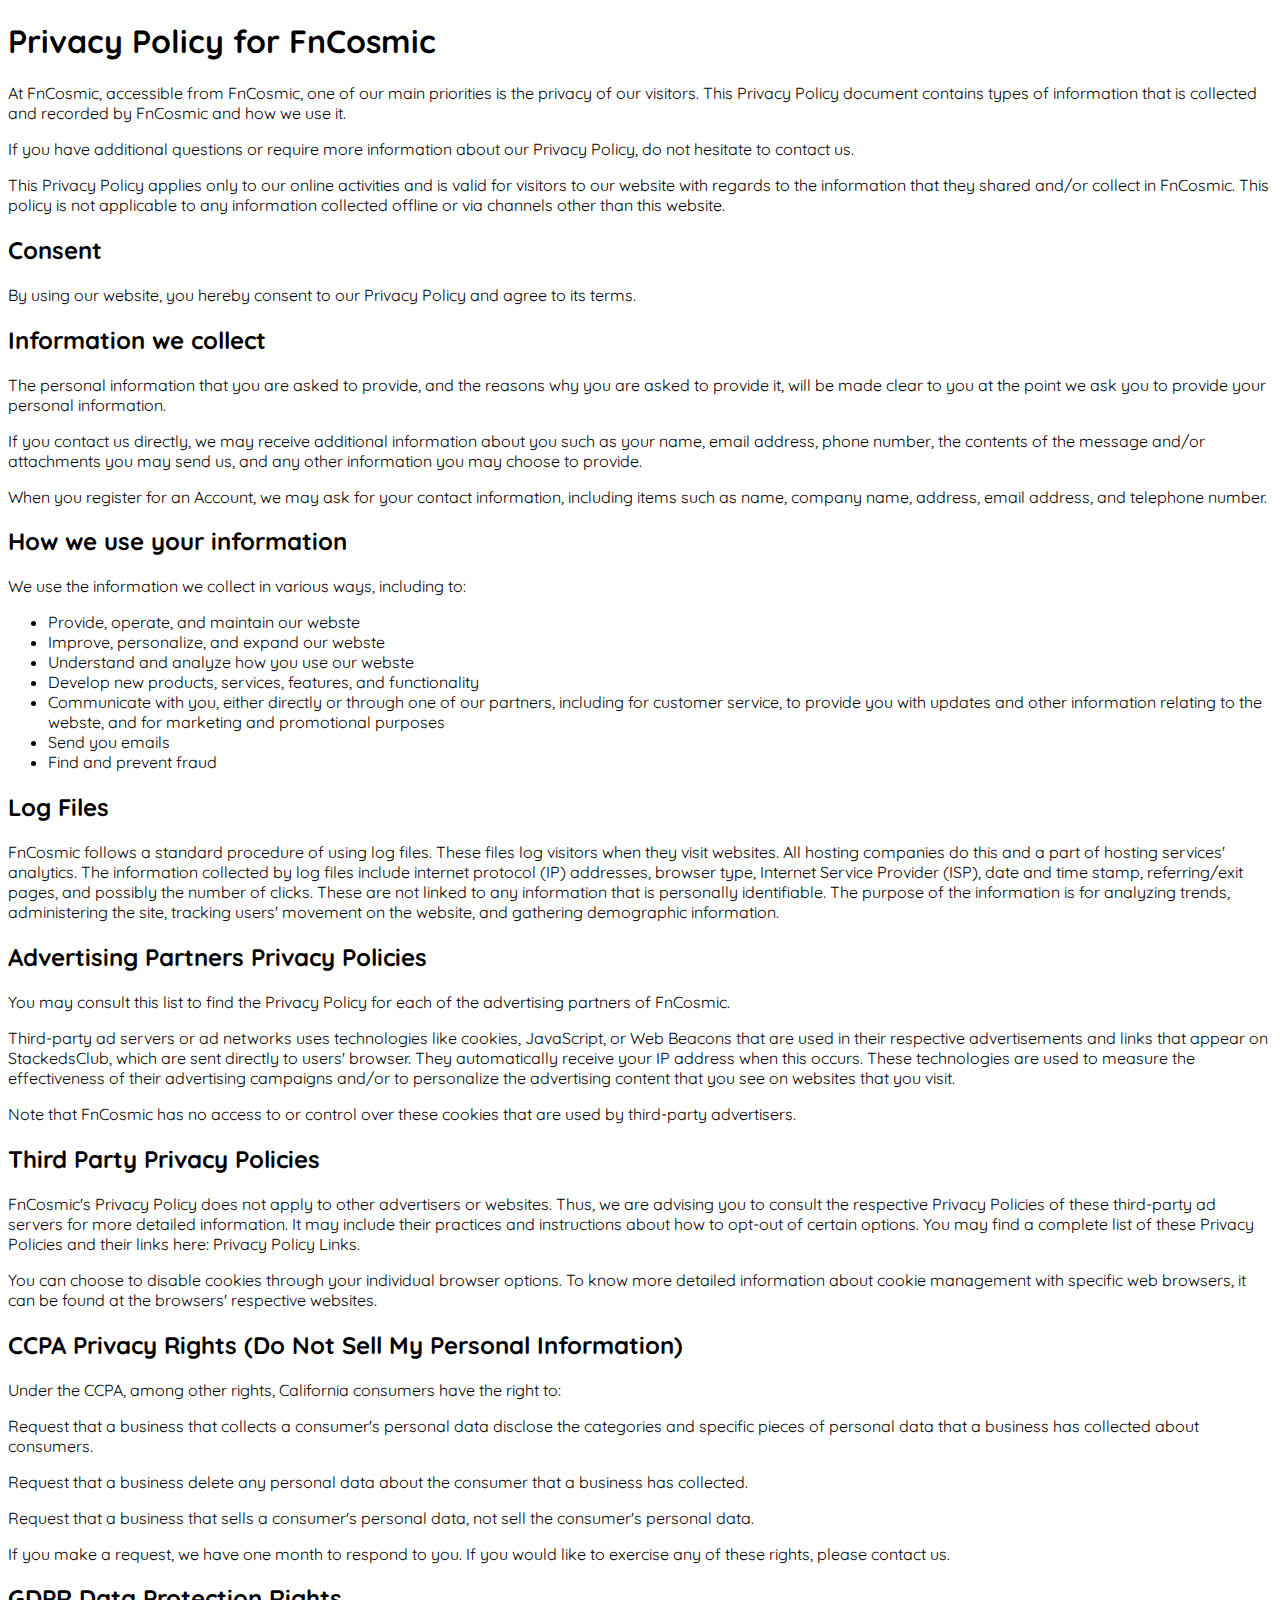
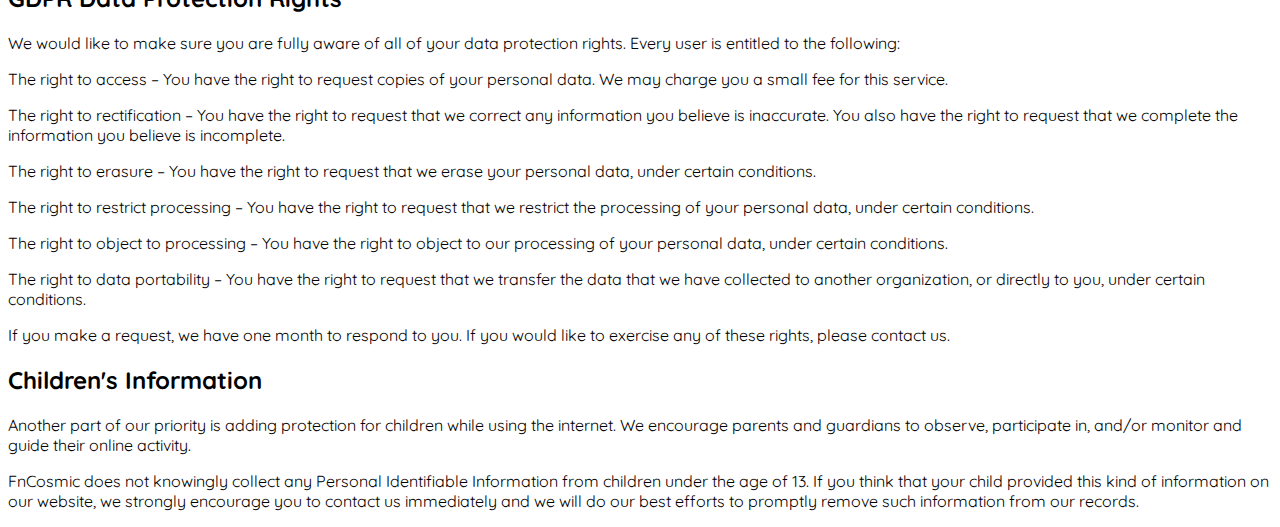
<file: pp.html>
<!DOCTYPE html>

<head>
    <meta charset="UTF-8">
    <meta name="viewport" content="width=device-width, initial-scale=1.0">
    <meta http-equiv="X-UA-Compatible" content="ie=edge">
    <title>FnCosmic</title>
    <meta name="author" content="Sh3lo">
    <link rel="icon" href="logo2.html" type="image/png">
    <link href="https://fonts.googleapis.com/css2?family=Quicksand:wght@300;400;500;600;700&amp;display=swap" rel="stylesheet">
</head>
<body style="font-family: Quicksand, sans-serif;">
    <h1>Privacy Policy for FnCosmic</h1>

    <p>At FnCosmic, accessible from FnCosmic, one of our main priorities is the privacy of our visitors. This Privacy Policy document contains types of information that is collected and recorded by FnCosmic and how we use it.</p>

    <p>If you have additional questions or require more information about our Privacy Policy, do not hesitate to contact us.</p>

    <p>This Privacy Policy applies only to our online activities and is valid for visitors to our website with regards to the information that they shared and/or collect in FnCosmic. This policy is not applicable to any information collected offline or via channels other than this website.</p>

    <h2>Consent</h2>

    <p>By using our website, you hereby consent to our Privacy Policy and agree to its terms.</p>

    <h2>Information we collect</h2>

    <p>The personal information that you are asked to provide, and the reasons why you are asked to provide it, will be made clear to you at the point we ask you to provide your personal information.</p>
    <p>If you contact us directly, we may receive additional information about you such as your name, email address, phone number, the contents of the message and/or attachments you may send us, and any other information you may choose to provide.</p>
    <p>When you register for an Account, we may ask for your contact information, including items such as name, company name, address, email address, and telephone number.</p>

    <h2>How we use your information</h2>

    <p>We use the information we collect in various ways, including to:</p>

    <ul>
    <li>Provide, operate, and maintain our webste</li>
    <li>Improve, personalize, and expand our webste</li>
    <li>Understand and analyze how you use our webste</li>
    <li>Develop new products, services, features, and functionality</li>
    <li>Communicate with you, either directly or through one of our partners, including for customer service, to provide you with updates and other information relating to the webste, and for marketing and promotional purposes</li>
    <li>Send you emails</li>
    <li>Find and prevent fraud</li>
    </ul>

    <h2>Log Files</h2>

    <p>FnCosmic follows a standard procedure of using log files. These files log visitors when they visit websites. All hosting companies do this and a part of hosting services' analytics. The information collected by log files include internet protocol (IP) addresses, browser type, Internet Service Provider (ISP), date and time stamp, referring/exit pages, and possibly the number of clicks. These are not linked to any information that is personally identifiable. The purpose of the information is for analyzing trends, administering the site, tracking users' movement on the website, and gathering demographic information. </p>




    <h2>Advertising Partners Privacy Policies</h2>

    <P>You may consult this list to find the Privacy Policy for each of the advertising partners of FnCosmic.</p>

    <p>Third-party ad servers or ad networks uses technologies like cookies, JavaScript, or Web Beacons that are used in their respective advertisements and links that appear on StackedsClub, which are sent directly to users' browser. They automatically receive your IP address when this occurs. These technologies are used to measure the effectiveness of their advertising campaigns and/or to personalize the advertising content that you see on websites that you visit.</p>

    <p>Note that FnCosmic has no access to or control over these cookies that are used by third-party advertisers.</p>

    <h2>Third Party Privacy Policies</h2>

    <p>FnCosmic's Privacy Policy does not apply to other advertisers or websites. Thus, we are advising you to consult the respective Privacy Policies of these third-party ad servers for more detailed information. It may include their practices and instructions about how to opt-out of certain options. You may find a complete list of these Privacy Policies and their links here: Privacy Policy Links.</p>

    <p>You can choose to disable cookies through your individual browser options. To know more detailed information about cookie management with specific web browsers, it can be found at the browsers' respective websites.</p>

    <h2>CCPA Privacy Rights (Do Not Sell My Personal Information)</h2>

    <p>Under the CCPA, among other rights, California consumers have the right to:</p>
    <p>Request that a business that collects a consumer's personal data disclose the categories and specific pieces of personal data that a business has collected about consumers.</p>
    <p>Request that a business delete any personal data about the consumer that a business has collected.</p>
    <p>Request that a business that sells a consumer's personal data, not sell the consumer's personal data.</p>
    <p>If you make a request, we have one month to respond to you. If you would like to exercise any of these rights, please contact us.</p>

    <h2>GDPR Data Protection Rights</h2>

    <p>We would like to make sure you are fully aware of all of your data protection rights. Every user is entitled to the following:</p>
    <p>The right to access – You have the right to request copies of your personal data. We may charge you a small fee for this service.</p>
    <p>The right to rectification – You have the right to request that we correct any information you believe is inaccurate. You also have the right to request that we complete the information you believe is incomplete.</p>
    <p>The right to erasure – You have the right to request that we erase your personal data, under certain conditions.</p>
    <p>The right to restrict processing – You have the right to request that we restrict the processing of your personal data, under certain conditions.</p>
    <p>The right to object to processing – You have the right to object to our processing of your personal data, under certain conditions.</p>
    <p>The right to data portability – You have the right to request that we transfer the data that we have collected to another organization, or directly to you, under certain conditions.</p>
    <p>If you make a request, we have one month to respond to you. If you would like to exercise any of these rights, please contact us.</p>

    <h2>Children's Information</h2>

    <p>Another part of our priority is adding protection for children while using the internet. We encourage parents and guardians to observe, participate in, and/or monitor and guide their online activity.</p>

    <p>FnCosmic does not knowingly collect any Personal Identifiable Information from children under the age of 13. If you think that your child provided this kind of information on our website, we strongly encourage you to contact us immediately and we will do our best efforts to promptly remove such information from our records.</p>
</body>
</file>
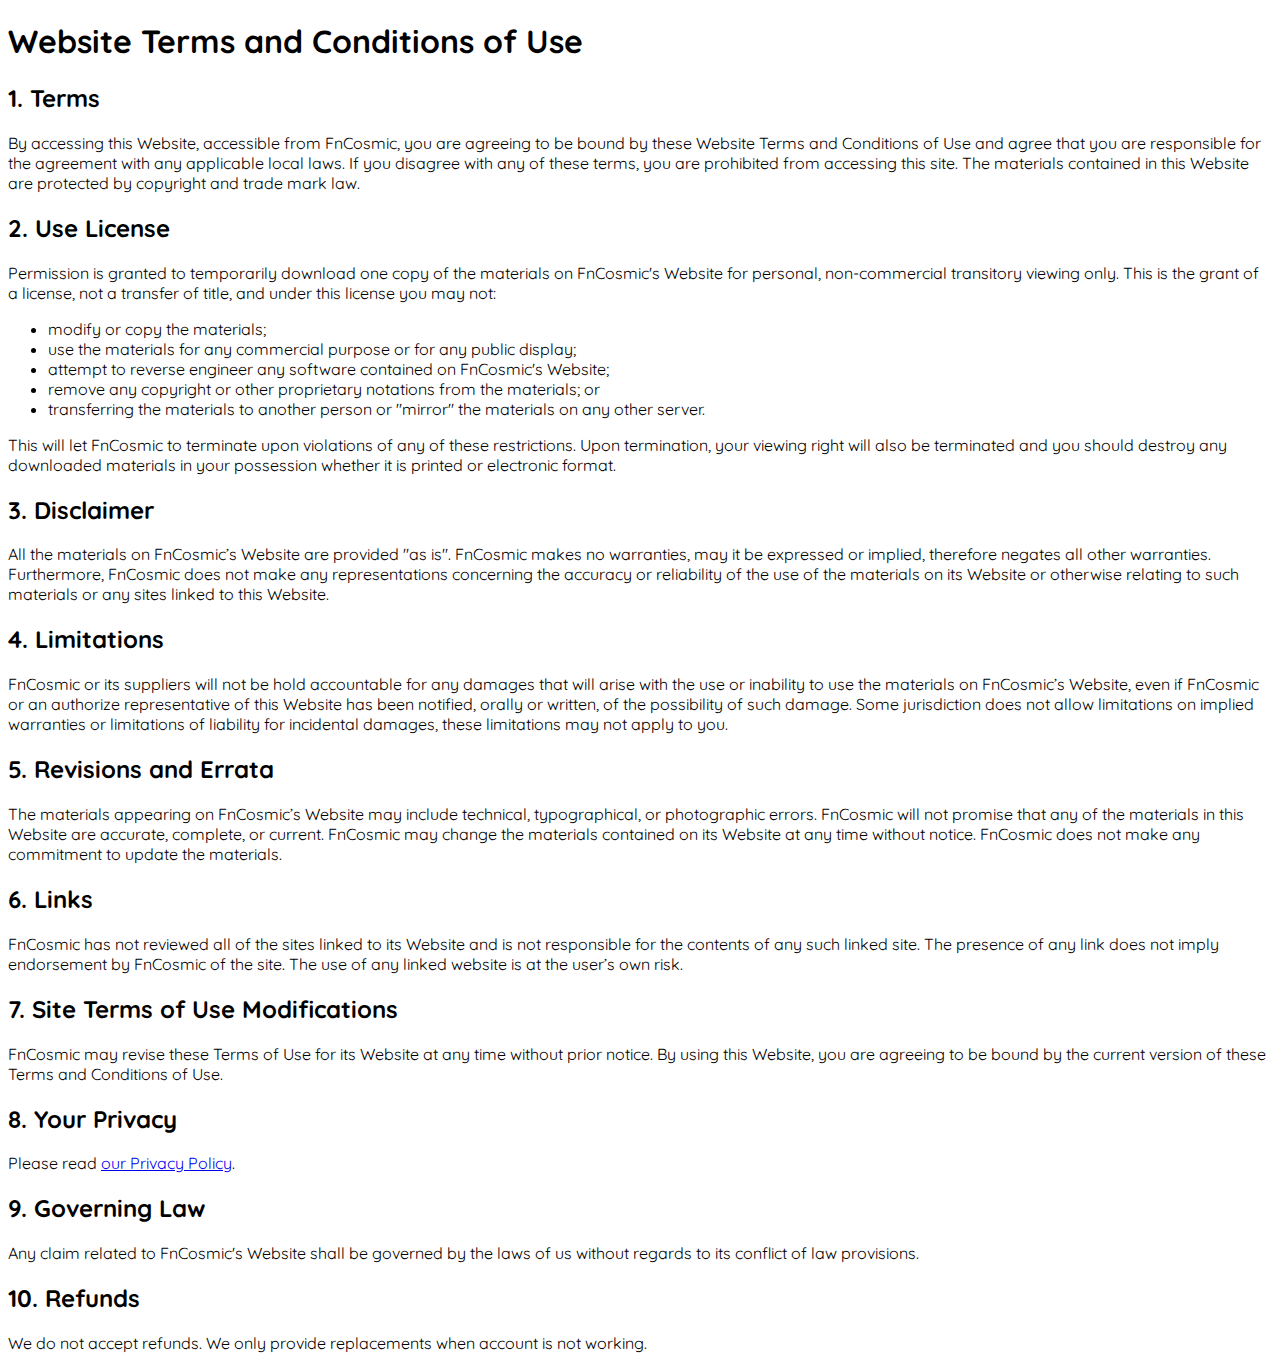
<file: terms.html>
<!DOCTYPE html>

<head>
    <meta charset="UTF-8">
    <meta name="viewport" content="width=device-width, initial-scale=1.0">
    <meta http-equiv="X-UA-Compatible" content="ie=edge">
    <title>FnCosmic</title>
    <meta name="author" content="Sh3lo">
    <link rel="icon" href="logo2.html" type="image/png">
    <link href="https://fonts.googleapis.com/css2?family=Quicksand:wght@300;400;500;600;700&amp;display=swap" rel="stylesheet">
</head>
<body style="font-family: Quicksand, sans-serif;">
<h1>Website Terms and Conditions of Use</h1>

<h2>1. Terms</h2>

<p>By accessing this Website, accessible from FnCosmic, you are agreeing to be bound by these Website Terms and Conditions of Use and agree that you are responsible for the agreement with any applicable local laws. If you disagree with any of these terms, you are prohibited from accessing this site. The materials contained in this Website are protected by copyright and trade mark law. </p>

<h2>2. Use License</h2>

<p>Permission is granted to temporarily download one copy of the materials on FnCosmic's Website for personal, non-commercial transitory viewing only. This is the grant of a license, not a transfer of title, and under this license you may not:</p>

<ul>
    <li>modify or copy the materials;</li>
    <li>use the materials for any commercial purpose or for any public display;</li>
    <li>attempt to reverse engineer any software contained on FnCosmic's Website;</li>
    <li>remove any copyright or other proprietary notations from the materials; or</li>
    <li>transferring the materials to another person or "mirror" the materials on any other server.</li>
</ul>

<p>This will let FnCosmic to terminate upon violations of any of these restrictions. Upon termination, your viewing right will also be terminated and you should destroy any downloaded materials in your possession whether it is printed or electronic format.</p>

<h2>3. Disclaimer</h2>

<p>All the materials on FnCosmic’s Website are provided "as is". FnCosmic makes no warranties, may it be expressed or implied, therefore negates all other warranties. Furthermore, FnCosmic does not make any representations concerning the accuracy or reliability of the use of the materials on its Website or otherwise relating to such materials or any sites linked to this Website.</p>

<h2>4. Limitations</h2>

<p>FnCosmic or its suppliers will not be hold accountable for any damages that will arise with the use or inability to use the materials on FnCosmic’s Website, even if FnCosmic or an authorize representative of this Website has been notified, orally or written, of the possibility of such damage. Some jurisdiction does not allow limitations on implied warranties or limitations of liability for incidental damages, these limitations may not apply to you.</p>

<h2>5. Revisions and Errata</h2>

<p>The materials appearing on FnCosmic’s Website may include technical, typographical, or photographic errors. FnCosmic will not promise that any of the materials in this Website are accurate, complete, or current. FnCosmic may change the materials contained on its Website at any time without notice. FnCosmic does not make any commitment to update the materials.</p>

<h2>6. Links</h2>

<p>FnCosmic has not reviewed all of the sites linked to its Website and is not responsible for the contents of any such linked site. The presence of any link does not imply endorsement by FnCosmic of the site. The use of any linked website is at the user’s own risk.</p>

<h2>7. Site Terms of Use Modifications</h2>

<p>FnCosmic may revise these Terms of Use for its Website at any time without prior notice. By using this Website, you are agreeing to be bound by the current version of these Terms and Conditions of Use.</p>

<h2>8. Your Privacy</h2>

<p>Please read <a href="pp.html">our Privacy Policy</a>.</p>

<h2>9. Governing Law</h2>

<p>Any claim related to FnCosmic's Website shall be governed by the laws of us without regards to its conflict of law provisions.</p>

<h2>10. Refunds</h2>
<p>We do not accept refunds. We only provide replacements when account is not working.</p>
</body>
</file>
